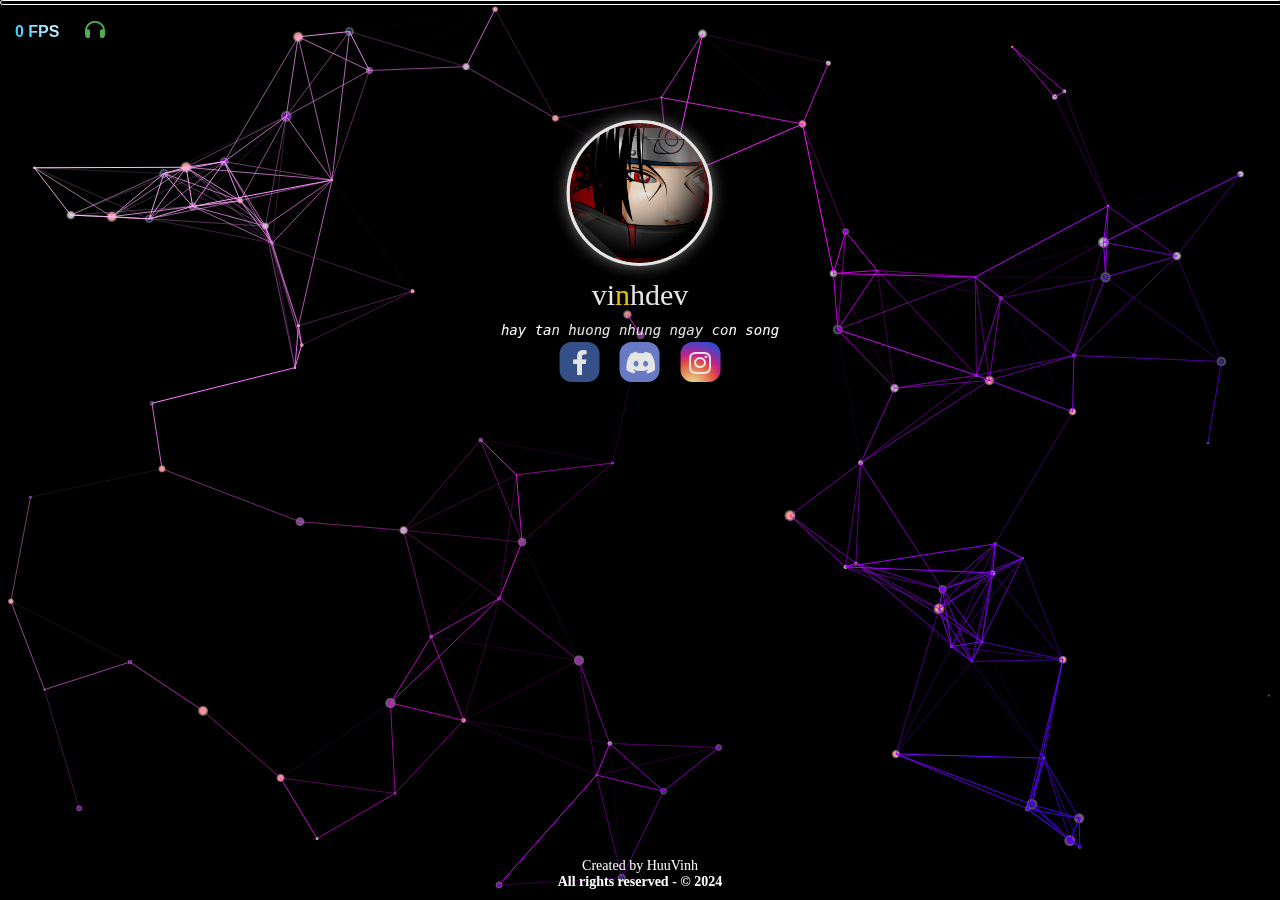
<file: index.html>
<!DOCTYPE html>
<html lang="en">
<head>
    <meta charset="UTF-8">
    <meta name="viewport" content="width=device-width, initial-scale=1.0">
    <title>Profile • Huu Vinh</title>
    <link rel="stylesheet" href="https://cdnjs.cloudflare.com/ajax/libs/font-awesome/6.0.0-beta3/css/all.min.css">
    <link rel="stylesheet" href="asset/styles.css">
    <link rel="stylesheet" href="asset/other1.css">
    <link rel="stylesheet" href="asset/other2.css">
    <link rel="stylesheet" href="asset/other3.css">
    <link rel="stylesheet" href="asset/earphone.css">
    <link rel="icon" type="image/png" sizes="192x192" href="img/favicon/android-chrome-192x192.png">
    <link rel="icon" type="image/png" sizes="512x512" href="img/favicon/android-chrome-512x512.png">
    <link rel="apple-touch-icon" href="img/favicon/apple-touch-icon.png">
    <link rel="icon" type="image/x-icon" href="img/favicon/favicon.ico">
    <link rel="icon" type="image/png" sizes="16x16" href="img/favicon/favicon-16x16.png">
    <link rel="icon" type="image/png" sizes="32x32" href="img/favicon/favicon-32x32.png">
    <link rel="manifest" href="img/favicon/site.webmanifest">
    <meta property="og:title" content="Profile * HuuVinh">
    <meta property="og:description" content="BOLAVINH">
    <meta property="og:image" content="img/fbx.png">
    <meta property="og:url" content="bolavinh.ddns.net">
    <meta property="og:type" content="website">
    <meta name="twitter:card" content="summary_large_image">
    <meta name="twitter:title" content="Profile * HuuVinh">
    <meta name="twitter:description" content="BOLAVINH">
    <meta name="twitter:image" content="img/fbx.png">
</head>
<body>
    <div id="popup" class="popup">
        <i class="fas fa-user icon-text"></i>
        <p>Welcome to HuuVinh's profile.</p>
    </div>
    <canvas id="particleCanvas"></canvas>
    <div class="image-container">
        <div class="center-image">
            <img src="img/avatar.jpg" alt="avt.png">
        </div>
        <div class="bio-container">
            <p class="name">vi<span class="highlight">n</span>hdev</p>
            <p class="bio">hay tan huong nhung ngay con song</p>
            <div class="social-icons">
                <a href="https://www.facebook.com/profile.php?id=61563438726293" target="_blank" class="social-icon facebook"><i class="fab fa-facebook-f"></i></a>
                <a href="https://discords.com/bio/p/HuuVinh" target="_blank" class="social-icon discord"><i class="fab fa-discord"></i></a>
                <a href="https://www.instagram.com/dd07122?igsh=c3RxZWQ1cnM4NXpt" target="_blank" class="social-icon instagram"><i class="fab fa-instagram"></i></a>
            </div>
        </div>
        <div class="overlay"></div>
    </div>
    <p id="fps-counter">0 FPS</p>
    <audio id="audio"></audio>
    <div id="visualizer-container">
        <div id="visualizer"></div>
    </div>
    <div id="headphones-icon" class="hidden">
        <i class="fas fa-headphones"></i>
    </div>
    <footer>
        <p>Created by HuuVinh</p>
        <p class="bold">All rights reserved - &copy; 2024</p>
    </footer>
    <script src="asset/script.js"></script>
    <script src="asset/other-script1.js"></script>
    <script src="asset/other-script2.js"></script>
    <script src="asset/other-script3.js"></script>
</body>
</html>
</file>
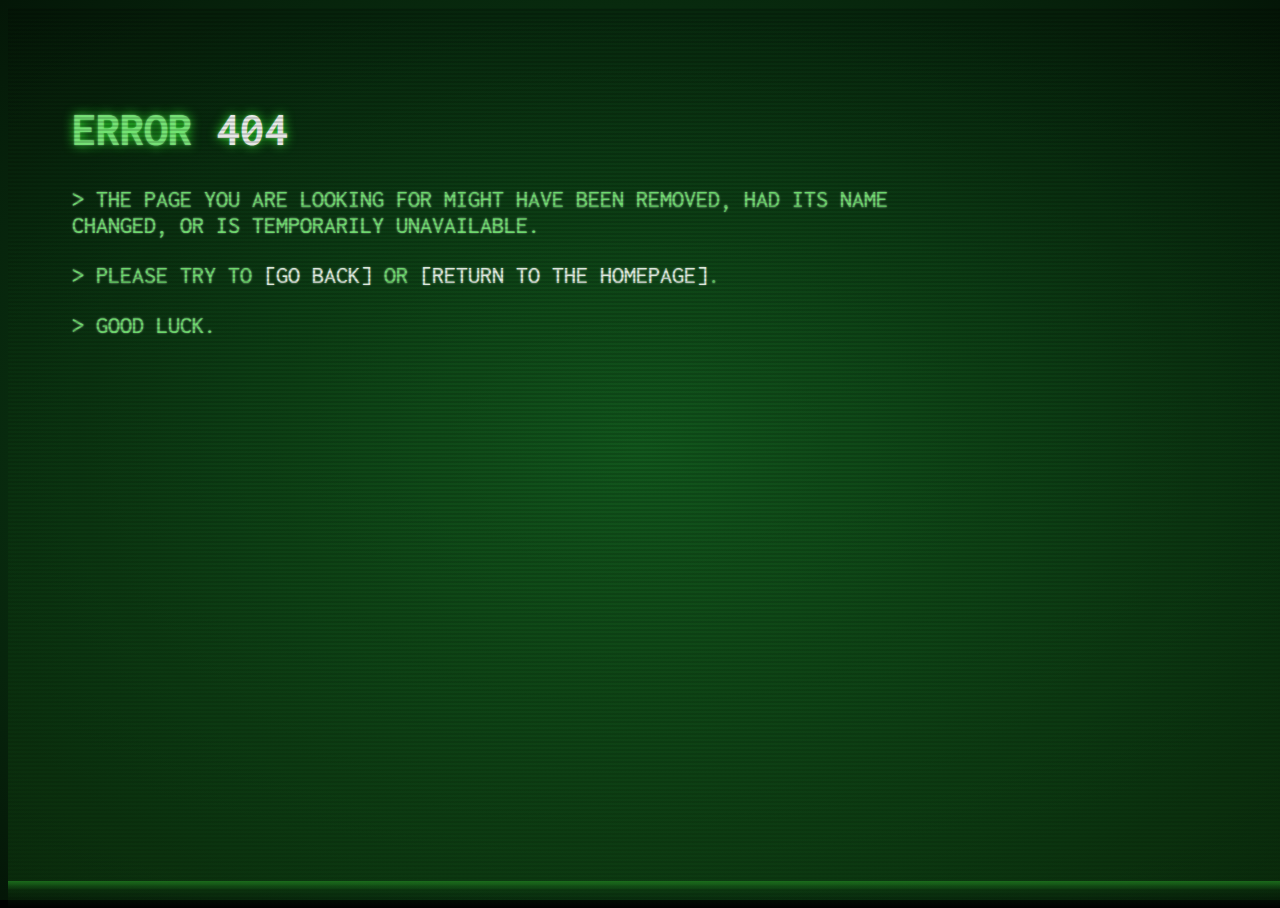
<file: error-404/index.html>
<!DOCTYPE html>
<html lang="en">
<head>
    <meta charset="UTF-8">
    <meta name="viewport" content="width=device-width, initial-scale=1.0">
    <title>404 Error</title>
    <link rel="stylesheet" href="https://cdnjs.cloudflare.com/ajax/libs/font-awesome/6.0.0-beta3/css/all.min.css">
    <link rel="stylesheet" href="styles.css">
</head>
<body>
    <div class="noise"></div>
    <div class="overlay"></div>
    <div class="terminal">
        <h1>Error <span class="errorcode">404</span></h1>
        <p class="output">
            The page you are looking for might have been removed, had its name changed, or is temporarily unavailable.
        </p>
        <p class="output">
            Please try to <a href="bolavinh.ddns.net">go back</a> or <a href="bolavinh.ddns.net#">return to the homepage</a>.
        </p>
        <p class="output">Good luck.</p>
    </div>
</body>
</html>
</file>
<file: asset/styles.css>
body, html {
    margin: 0;
    padding: 0;
    width: 100%;
    height: 100%;
    overflow: hidden;
    background-color: #000; 
    -webkit-user-select: none; 
    -moz-user-select: none; 
    -ms-user-select: none; 
    user-select: none; 
}

canvas {
    display: block;
}

.image-container {
    position: absolute;
    top: calc(15% - 15px);
    left: 50%;
    transform: translate(-50%, 0);
    text-align: center;
    z-index: 1;
}

.center-image {
    pointer-events: none;
    width: 140px;
    height: 140px;
    border-radius: 50%;
    border: 3px solid #fff;
    overflow: hidden;
    box-shadow: 0 0 15px rgba(255, 255, 255, 0.5);
    margin: 0 auto;
    display: block; 
    background-color: #f0f0f0;  
}

.center-image img {
    width: 100%;
    height: 100%;
    object-fit: cover;
    border-radius: 50%;
}

.name {
    font-family: cursive;
    color: #fff;
    margin-top: 12px;
    font-size: 30px;
}

.highlight {
    color: gold;
}

.overlay {
    position: absolute;
    top: 0;
    left: 0;
    width: 100%;
    height: 100%;
    background: rgba(0, 0, 0, 0.1);
    pointer-events: none;
    user-select: none;
    z-index: 1;
}

.bio-container {
    position: relative;
}

.bio {
    font-family: 'Swizer', monospace;
    color: #fff;
    font-size: 14px;
    position: absolute;
    top: 30px;
    left: 50%;
    transform: translateX(-50%);
    font-style: italic;
    white-space: nowrap;
}

#fps-counter {
    position: absolute;
    top: 2px;
    left: 10px;
    color: transparent;
    font-family: -apple-system, BlinkMacSystemFont, "Segoe UI", Roboto, "Helvetica Neue", Arial, sans-serif;
    font-weight: bold;
    font-size: 16px;
    background: linear-gradient(45deg, #03c2fc, #ffffff);
    background-clip: text;
    -webkit-background-clip: text;
    padding: 5px;
    border-radius: 3px;
    z-index: 2;
    animation: gradientAnimation 5s linear infinite;
}

@keyframes gradientAnimation {
    0% {
        background-position: 0% 0%;
    }
    100% {
        background-position: 100% 100%;
    }
}

.social-icon {
    display: inline-flex;
    align-items: center;
    justify-content: center;
    width: 40px;
    height: 40px;
    border-radius: 12px;
    color: #fff;
    font-size: 25px;
    text-decoration: none;
    transition: background-color 0.3s ease, color 0.3s ease;
    margin: 0 8px;
}

.social-icon.facebook {
    background-color: #3b5998;
}

.social-icon.discord {
    background-color: #7289da;
}

.social-icon.instagram {
  background: radial-gradient(circle at 30% 107%, #fdf497 0%, #fdf497 5%, #fd5949 45%,#d6249f 60%,#285AEB 90%);
    
}

.social-icon:focus,
.social-icon:active,
.social-icon:hover {
    background-color: transparent;
    color: #fff;
    box-shadow: none;
    outline: none;
}
</file>
<file: asset/other1.css>
body {
    margin: 0;
    height: 100vh;
    display: flex;
    align-items: center;
    justify-content: center;
    overflow: hidden; 
}

#visualizer-container {
    position: fixed; 
    top: 0; 
    left: 0;
    width: 100%; 
    height: 3px;
    border: 1px solid #fff;
    border-radius: 5px;
    overflow: hidden;
}

#visualizer {
    height: 100%;
    width: 0%; 
    background: linear-gradient(to right, rgb(0, 255, 0), rgb(255, 255, 0), rgb(255, 0, 0)); /* Default gradient */
    transition: width 0.1s ease-in-out; 
}
</file>
<file: asset/other2.css>
body {
    margin: 0;
    padding: 0;
    font-family: Arial, sans-serif;
    display: flex;
    flex-direction: column;
    min-height: 100vh;
}

footer {
    color: #fff;
    text-align: center;
    padding: 10px;
    position: fixed;
    bottom: 0;
    width: 100%;
    font-family: 'Times New Roman', Times, serif;
}

footer p {
    margin: 0;
    font-size: 14px;
}

footer .bold {
    font-weight: bold;
}
</file>
<file: asset/other3.css>
body {
  margin: 0;
  padding: 0;
  font-family: Arial, sans-serif;
}

.popup {
  position: fixed;
  top: 50%;
  left: 50%;
  transform: translate(-50%, -50%);
  width: 300px;
  padding: 40px;
  background-color: white; /* Màu nền bên trong là trắng */
  border-radius: 20px; /* Điều chỉnh bo góc tại đây */
  border: 5px solid white; /* Viền trắng quanh popup */
  box-shadow: 0 5px 15px rgba(0, 0, 0, 0.3);
  text-align: center;
  z-index: 1000;
  opacity: 0;
  animation: fadeIn 0.5s forwards, scaleUp 0.5s forwards;
  font-family: Arial, sans-serif; /* Font chính */
  font-weight: bold; /* Chữ in đậm */
  font-style: italic; /* Chữ in nghiêng */
}

/* Căn chỉnh và kiểu cho biểu tượng và văn bản */
.icon-text {
    display: inline-flex;
    align-items: center; /* Căn giữa biểu tượng và văn bản theo chiều dọc */
    font-size: 24px; /* Kích thước biểu tượng */
    color: #333; /* Màu văn bản */
    text-decoration: none; /* Xóa gạch chân nếu có */
    transition: color 0.3s ease, transform 0.3s ease; /* Hiệu ứng chuyển đổi */
}

.icon-text i {
    margin-right: 8px; /* Khoảng cách giữa biểu tượng và văn bản */
}

.icon-text:hover {
    color: #007bff; /* Màu khi di chuột */
    transform: scale(1.1); /* Phóng to khi di chuột */
}

@keyframes fadeIn {
  from {
    opacity: 0;
  }
  to {
    opacity: 1;
  }
}

@keyframes scaleUp {
  from {
    transform: translate(-50%, -50%) scale(0.7);
  }
  to {
    transform: translate(-50%, -50%) scale(1);
  }
}

#popup p {
  margin: 0;
  font-size: 18px;
}
</file>
<file: asset/earphone.css>
body {
    font-family: Arial, sans-serif;
    margin: 0;
}

#headphones-icon {
    position: fixed;
    top: 15px;
    left: 80px;
    display: flex;
    flex-direction: column;
    align-items: center;
    padding: 5px;
    border-radius: 8px;
    box-shadow: 0 4px 8px rgba(0, 0, 0, 0.1);
    z-index: 1000; 
    color: #4CAF50; 
}

#headphones-icon.red {
    color: #FF0000;
}

#headphones-icon i {
    font-size: 20px;
}

#headphones-icon p {
    margin: 10px 0 0;
    font-size: 16px;
    color: #333;
}

.hidden {
    display: none;
}
</file>
<file: error-404/styles.css>
@import "https://fonts.googleapis.com/css?family=Inconsolata";

html {
  min-height: 100%;
}

body {
  box-sizing: border-box;
  height: 100%;
  background-color: #000000;
  background-image: radial-gradient(#11581e, #041607),
    url("https://media.giphy.com/media/oEI9uBYSzLpBK/giphy.gif");
  background-repeat: no-repeat;
  background-size: cover;
  font-family: "Inconsolata", Helvetica, sans-serif;
  font-size: 1.5rem;
  color: rgba(128, 255, 128, 0.8);
  text-shadow: 0 0 1ex rgba(51, 255, 51, 1), 0 0 2px rgba(255, 255, 255, 0.8);
}

.noise {
  pointer-events: none;
  position: absolute;
  width: 100%;
  height: 100%;
  background-image: url("https://media.giphy.com/media/oEI9uBYSzLpBK/giphy.gif");
  background-repeat: no-repeat;
  background-size: cover;
  z-index: -1;
  opacity: 0.02;
}

.overlay {
  pointer-events: none;
  position: absolute;
  width: 100%;
  height: 100%;
  background: repeating-linear-gradient(
    180deg,
    rgba(0, 0, 0, 0) 0,
    rgba(0, 0, 0, 0.3) 50%,
    rgba(0, 0, 0, 0) 100%
  );
  background-size: auto 4px;
  z-index: 1;
}

.overlay::before {
  content: "";
  pointer-events: none;
  position: absolute;
  display: block;
  top: 0;
  left: 0;
  right: 0;
  bottom: 0;
  width: 100%;
  height: 100%;
  background-image: linear-gradient(
    0deg,
    transparent 0%,
    rgba(32, 128, 32, 0.2) 2%,
    rgba(32, 128, 32, 0.8) 3%,
    rgba(32, 128, 32, 0.2) 3%,
    transparent 100%
  );
  background-repeat: no-repeat;
  animation: scan 7.5s linear 0s infinite;
}

@keyframes scan {
  0% {
    background-position: 0 -100vh;
  }
  35%,
  100% {
    background-position: 0 100vh;
  }
}

.terminal {
  box-sizing: inherit;
  position: absolute;
  height: 100%;
  width: 1000px;
  max-width: 100%;
  padding: 4rem;
  text-transform: uppercase;
}

.output {
  color: rgba(128, 255, 128, 0.8);
  text-shadow: 0 0 1px rgba(51, 255, 51, 0.4), 0 0 2px rgba(255, 255, 255, 0.8);
}

.output::before {
  content: "> ";
}

/*
.input {
  color: rgba(192, 255, 192, 0.8);
  text-shadow:
      0 0 1px rgba(51, 255, 51, 0.4),
      0 0 2px rgba(255, 255, 255, 0.8);
}

.input::before {
  content: "$ ";
}
*/

a {
  color: #fff;
  text-decoration: none;
}

a::before {
  content: "[";
}

a::after {
  content: "]";
}

.errorcode {
  color: white;
}
</file>
